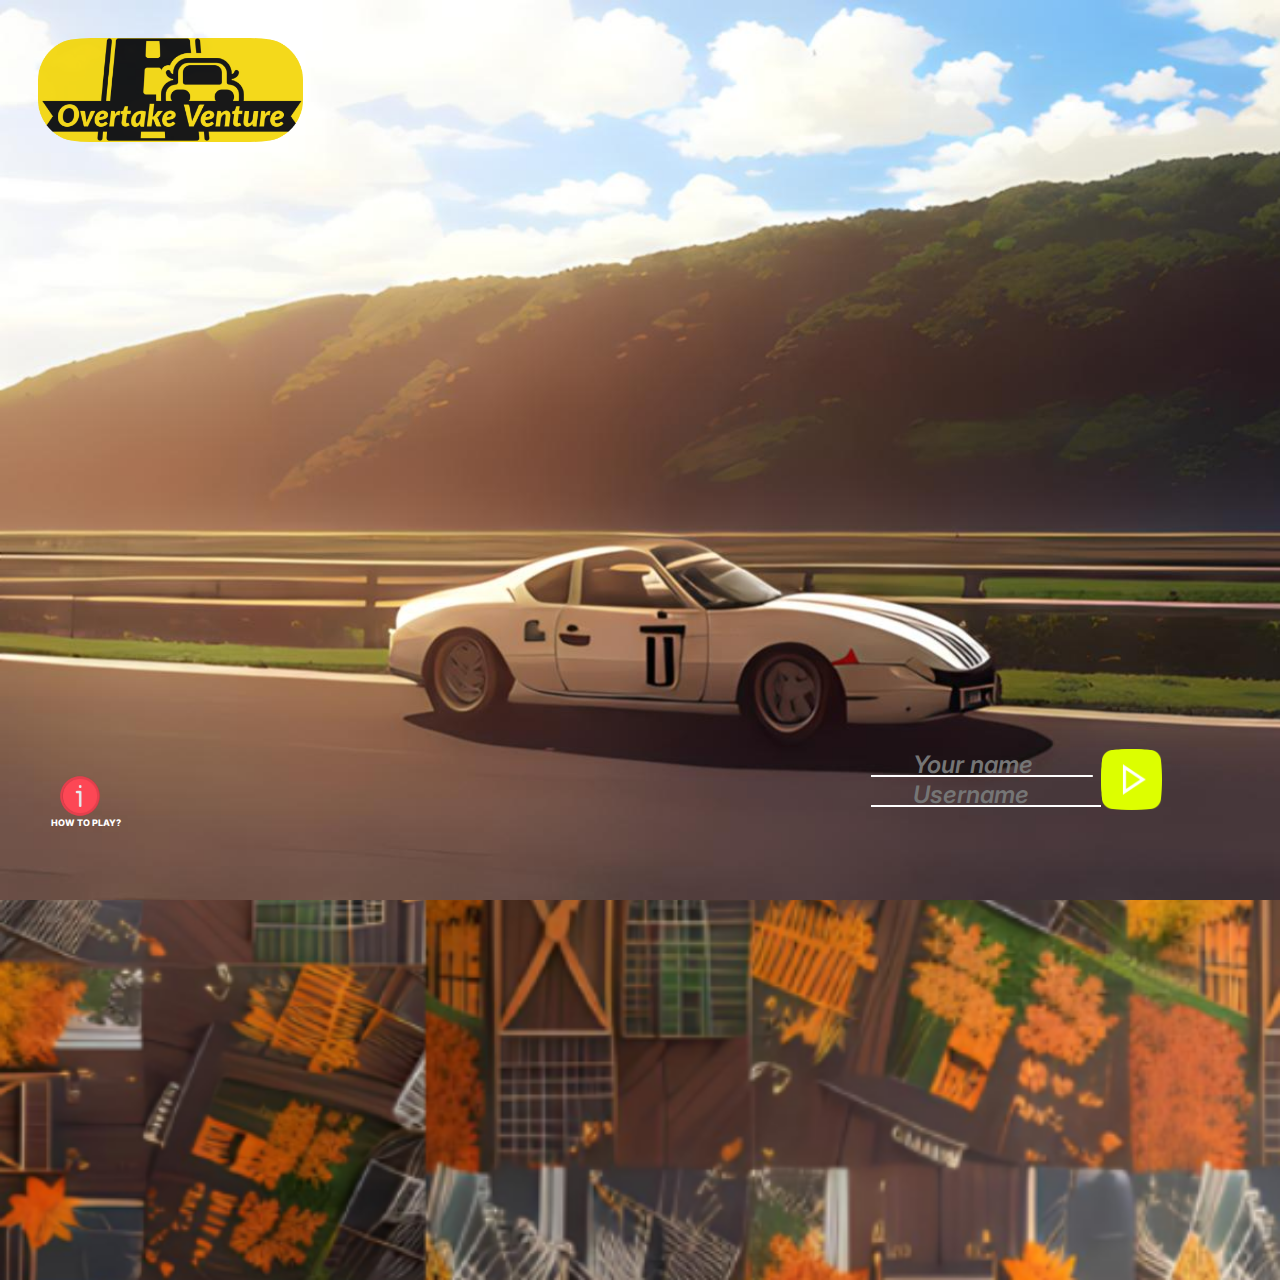
<file: index.html>
<!DOCTYPE html>
<html lang="en">
  <head>
    <meta charset="UTF-8" />
    <meta name="viewport" content="width=device-width, initial-scale=1.0" />
    <title>Overtake Venture</title>
    <link rel="stylesheet" href="style.css" />
  </head>
  <body>
    <div class="container">
      <img src="assets/gamelogo.png" alt="gamelogo" id="biglogo" />
      <div class="info">
        <input
          type="image"
          src="assets/info.png"
          alt="Submit"
          id="infobutton"
          onclick="openpopup()"
        />
        <label for="infobutton">HOW TO PLAY?</label>
      </div>

      <form action="#" method="post">
        <div id="names">
          <input
            type="text"
            id="name"
            name="name"
            placeholder="       Your name          "
            required
          />
          <br />
          <input
            type="text"
            id="username"
            name="username"
            placeholder="       Username             "
            required
          />
          <br />
        </div>
        <input
          type="image"
          src="assets/play.png"
          alt="Submit"
          id="yellowbutton"
        />
      </form>
    </div>
    <!-- -----------------------------------popup------------------------------------------- -->
    <div class="popup" id="popup">
      <div class="leftarrow" id="leftarrow">
        <img src="assets/left-arrow.png" alt="" onclick="closepopup()" />
      </div>
      <div class="bigb">
        <div class="box1" id="box1">
          <h1>Instructions</h1>
          <h2>
            Move the car without touching any other cars or going off the road
            to maximize your score. Use the ↑ Up Arrow and ↓ Down Arrow keys to
            move the car forward and backward, and the ← Left Arrow and → Right
            Arrow keys to maneuver the car from side to side.
          </h2>
        </div>
        <div class="box2" id="box2">
          <h1>credits</h1>
          <h2>
            This game created by shahabas aman inspired by asphalt 1 game. the
            game is created for study purposes only.
          </h2>
        </div>
      </div>
    </div>
    <script>
      var popup = document.getElementById("popup");
      var box1 = document.getElementById("box1");
      var box2 = document.getElementById("box2");
      var leftarrow = document.getElementById("leftarrow");
      function openpopup() {
        popup.classList.add("openpopup");
        box1.classList.add("openbox1");
        box2.classList.add("openbox2");
        leftarrow.classList.add("openleftarrow");
      }
      function closepopup() {
        popup.classList.remove("openpopup");
        box1.classList.remove("openbox1");
        box2.classList.remove("openbox2");
        leftarrow.classList.remove("openleftarrow");
      }
    </script>
  </body>
</html>
</file>
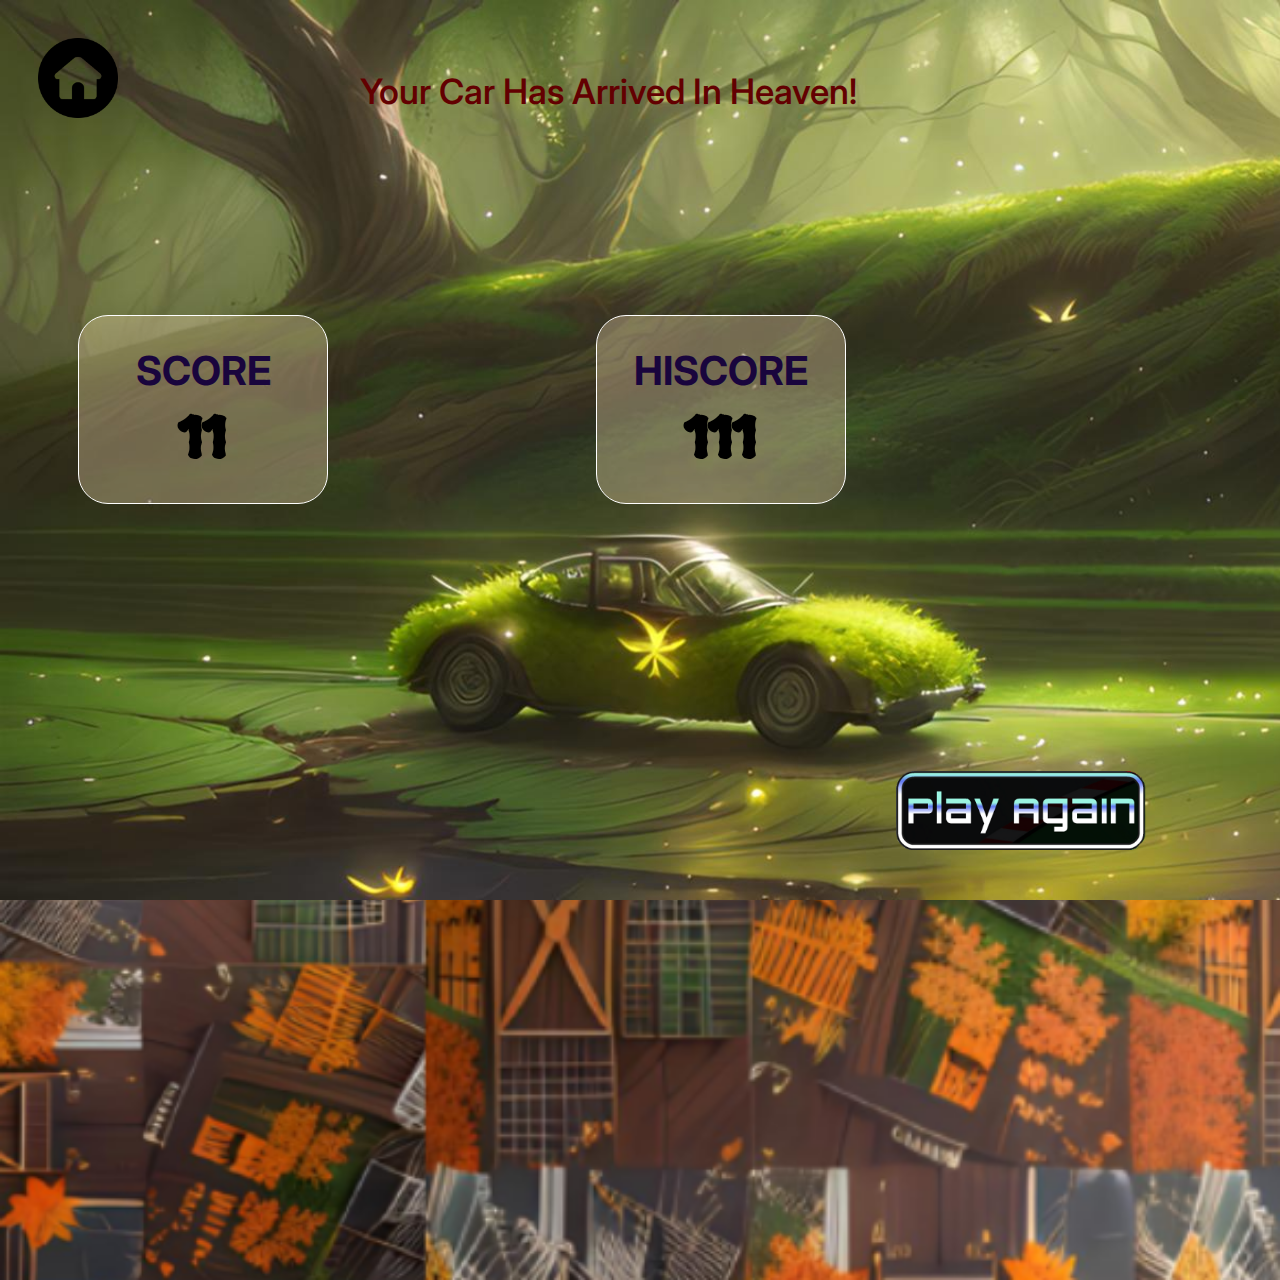
<file: gameover.html>
<!DOCTYPE html>
<html lang="en">
<head>
    <meta charset="UTF-8">
    <meta name="viewport" content="width=, initial-scale=1.0">
    <title>Document</title>
    <link rel="stylesheet" href="style.css">
</head>
<body>
    <div class="container3">
    <a href="index.html"><img src="assets/home.png" alt="" id="home"></a>
    <p id="Havean">Your Car Has Arrived In Heaven!</p>
    <div class="whole">
    <div class="score"> <h2>SCORE</h2><h1>11</h1></div>
    <div class="hiscore"> <h2>HISCORE</h2><h1>111</h1> </div>
    </div>
    <a href="gameplay.html"><img src="assets/playagain.png" alt="" id="playagain"></a>
    </div>
</body>
</html>
</file>
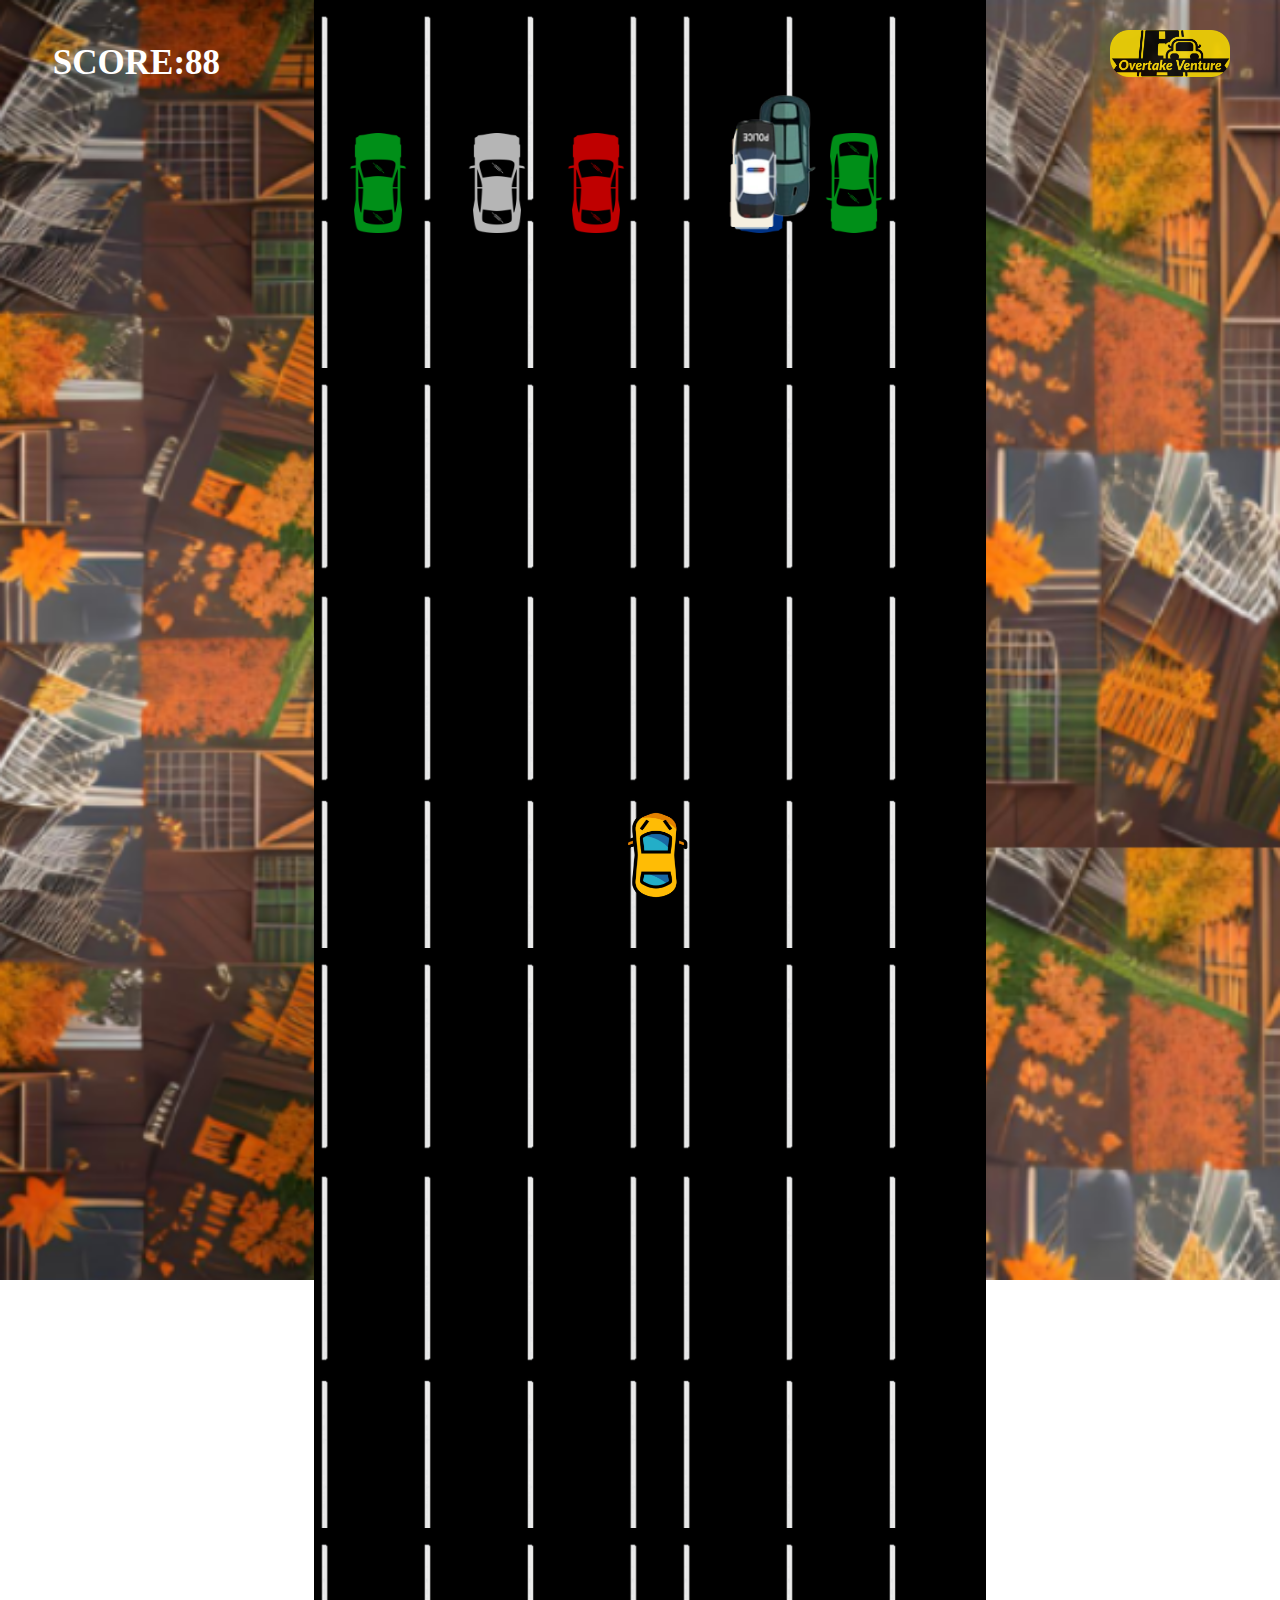
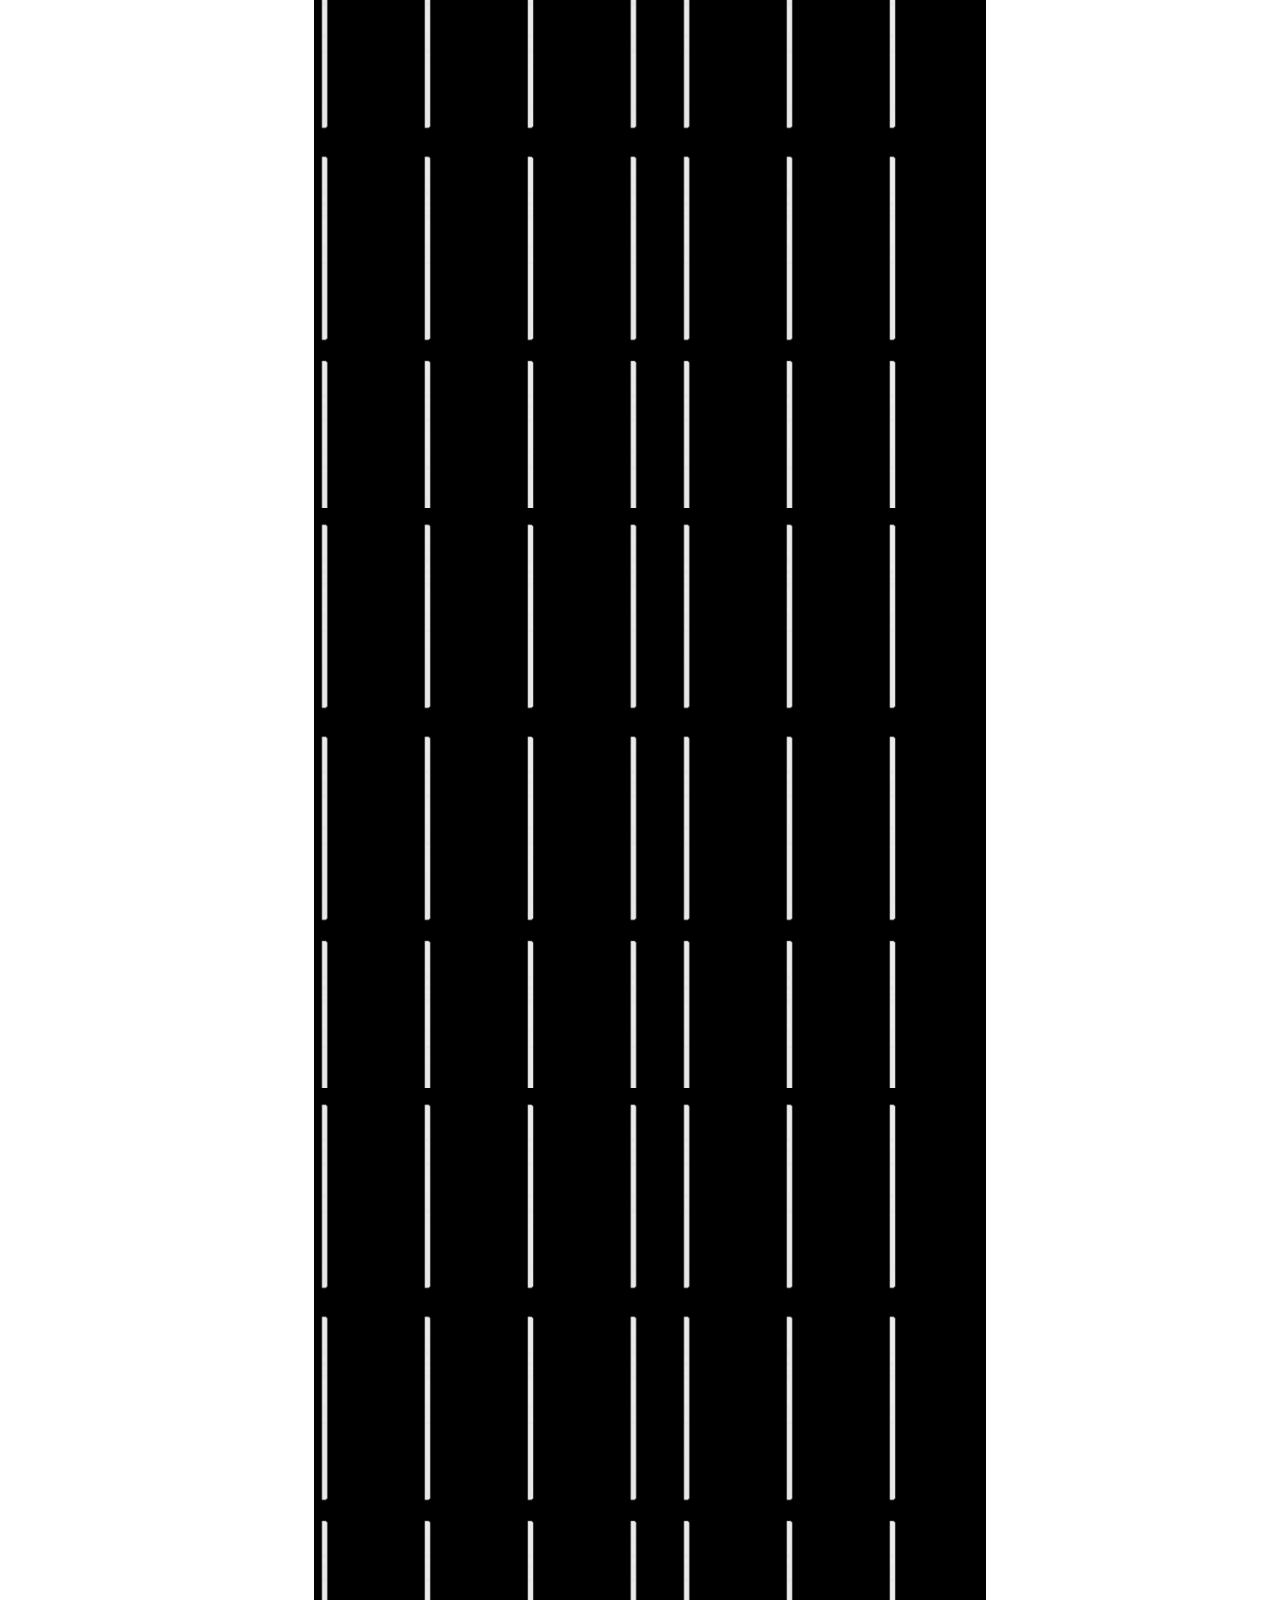
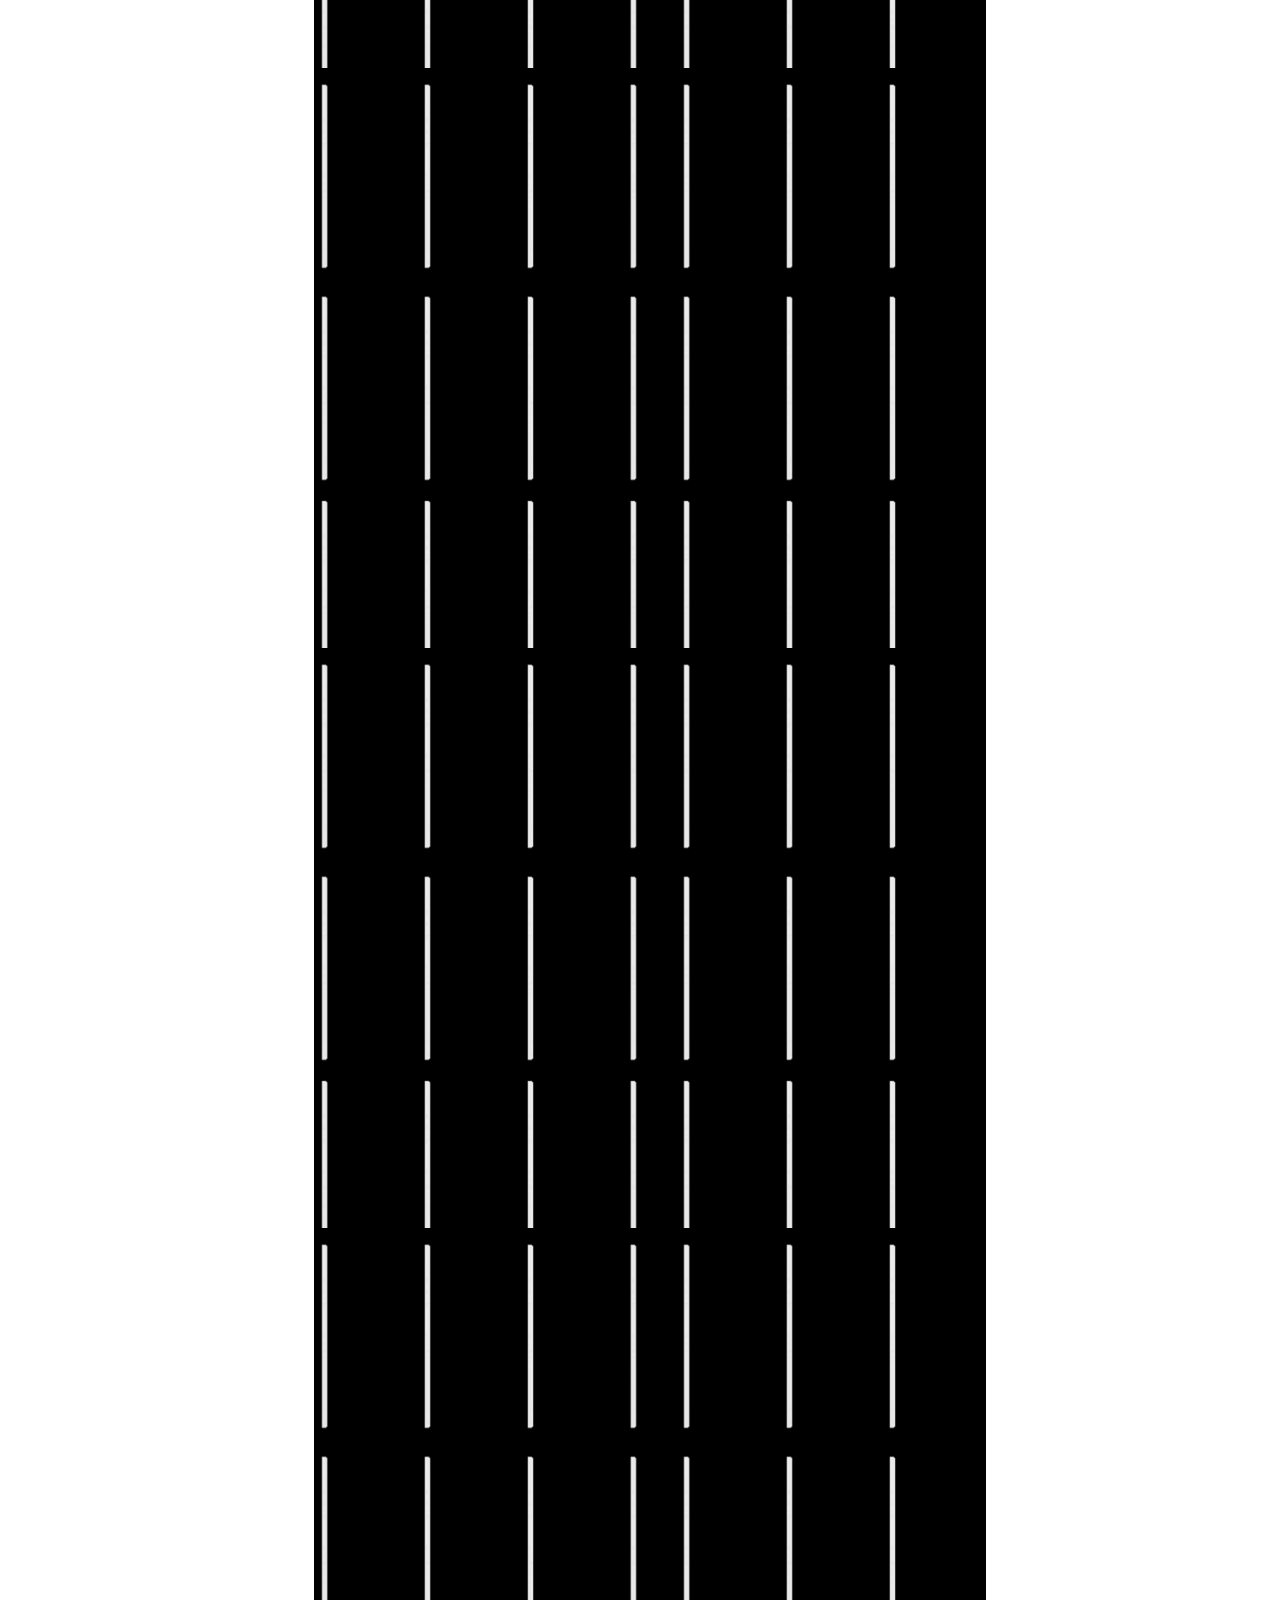
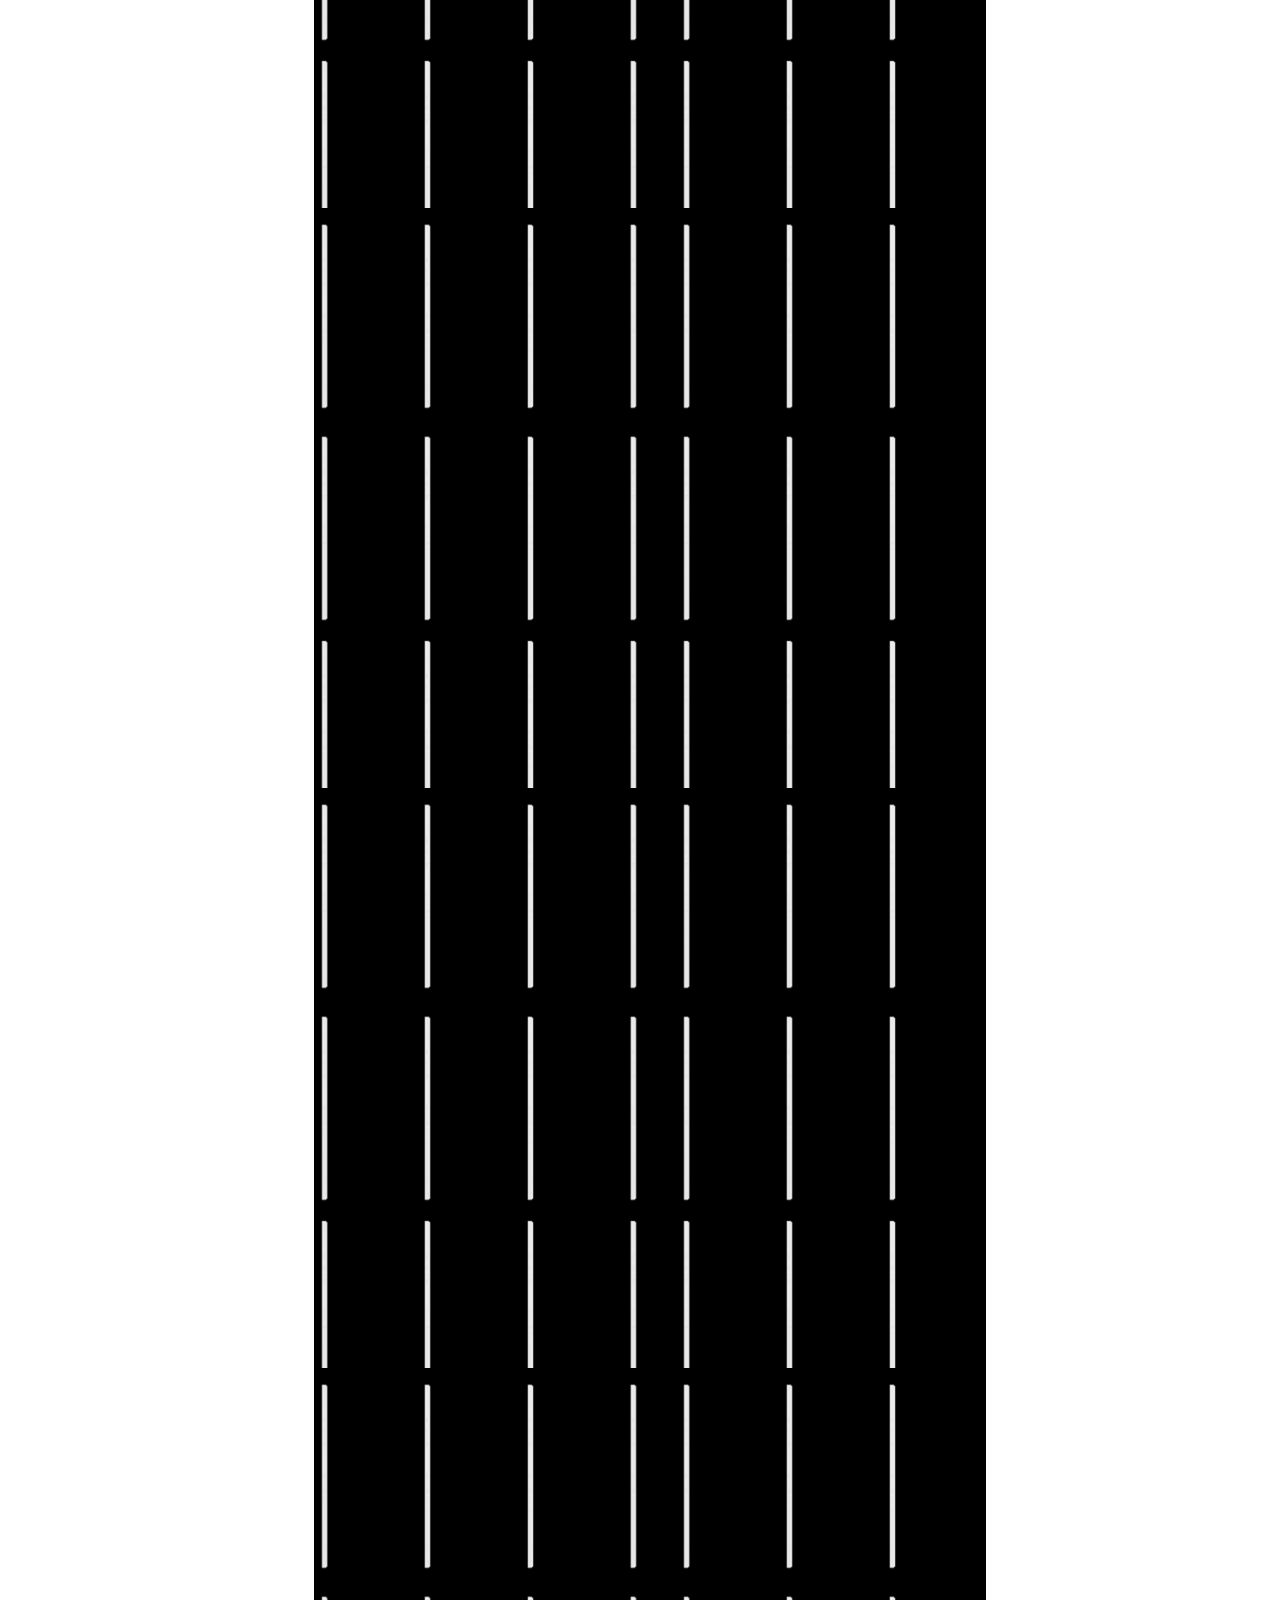
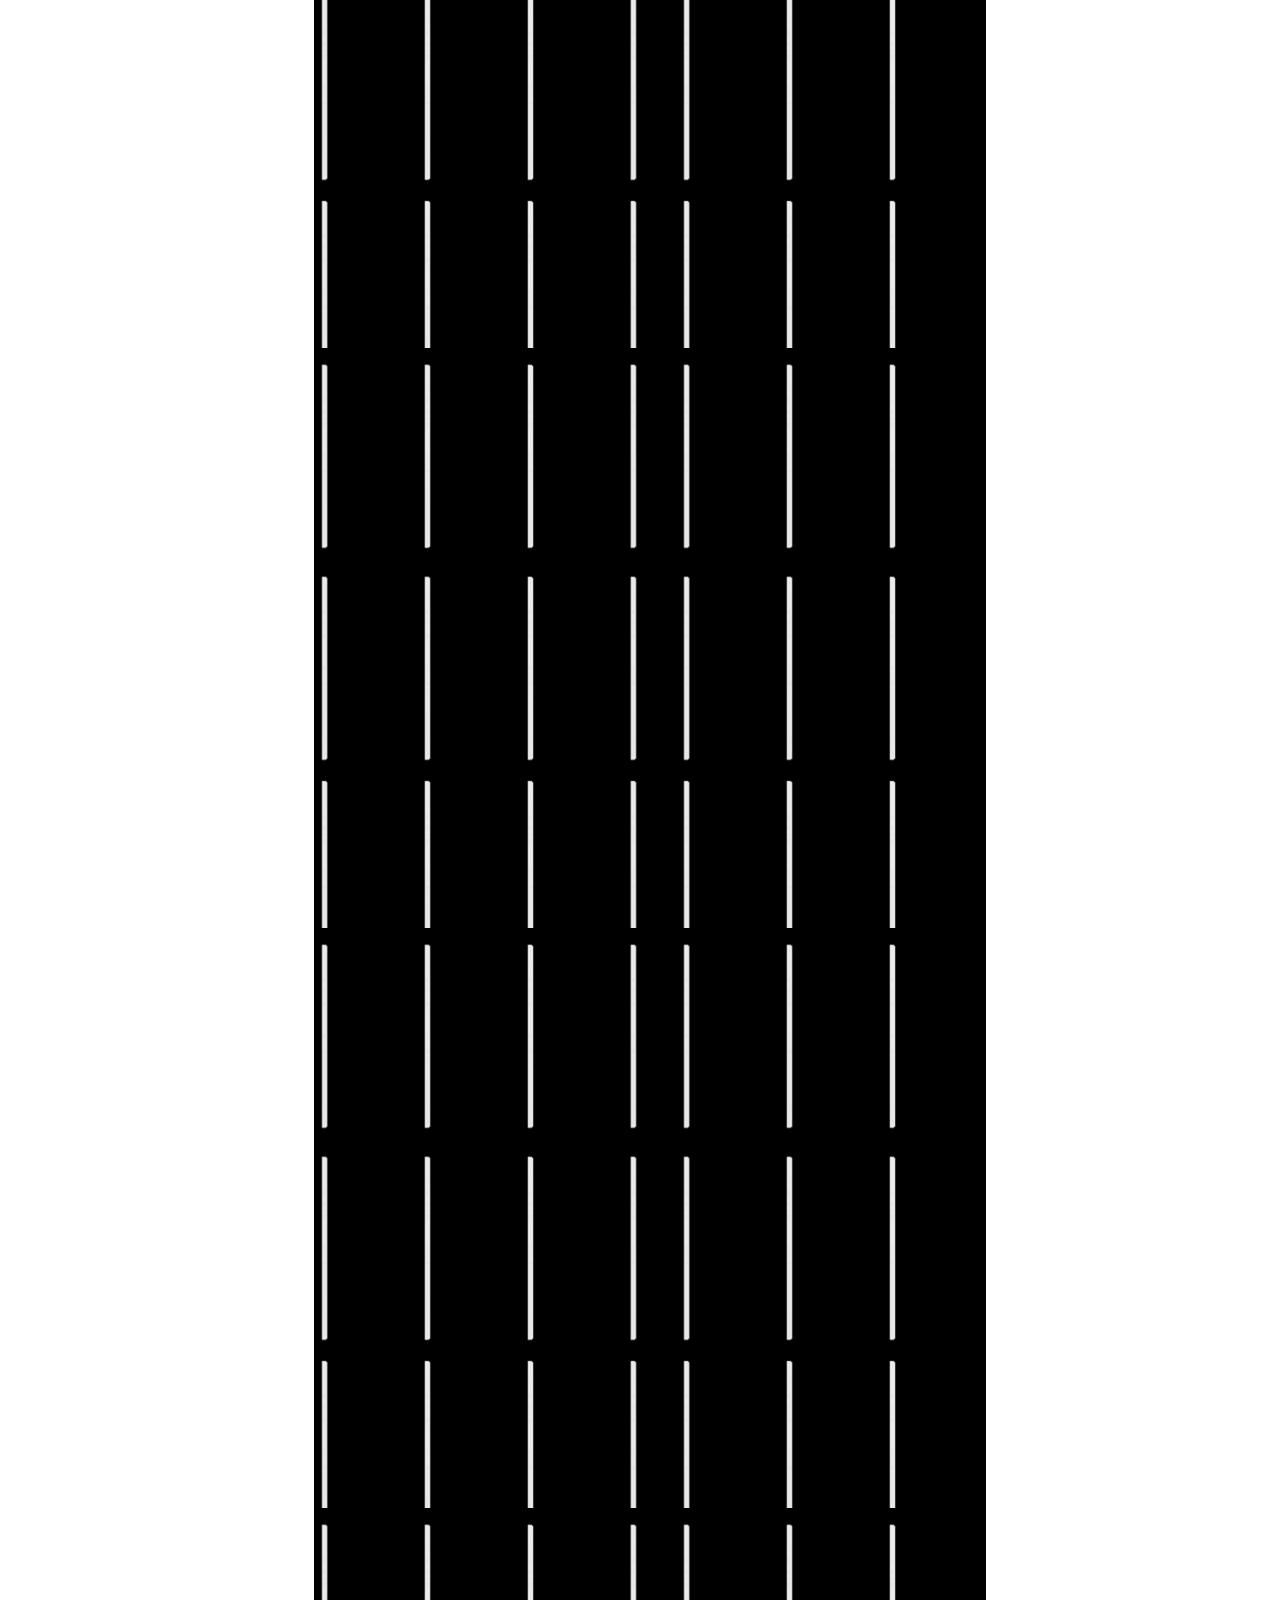
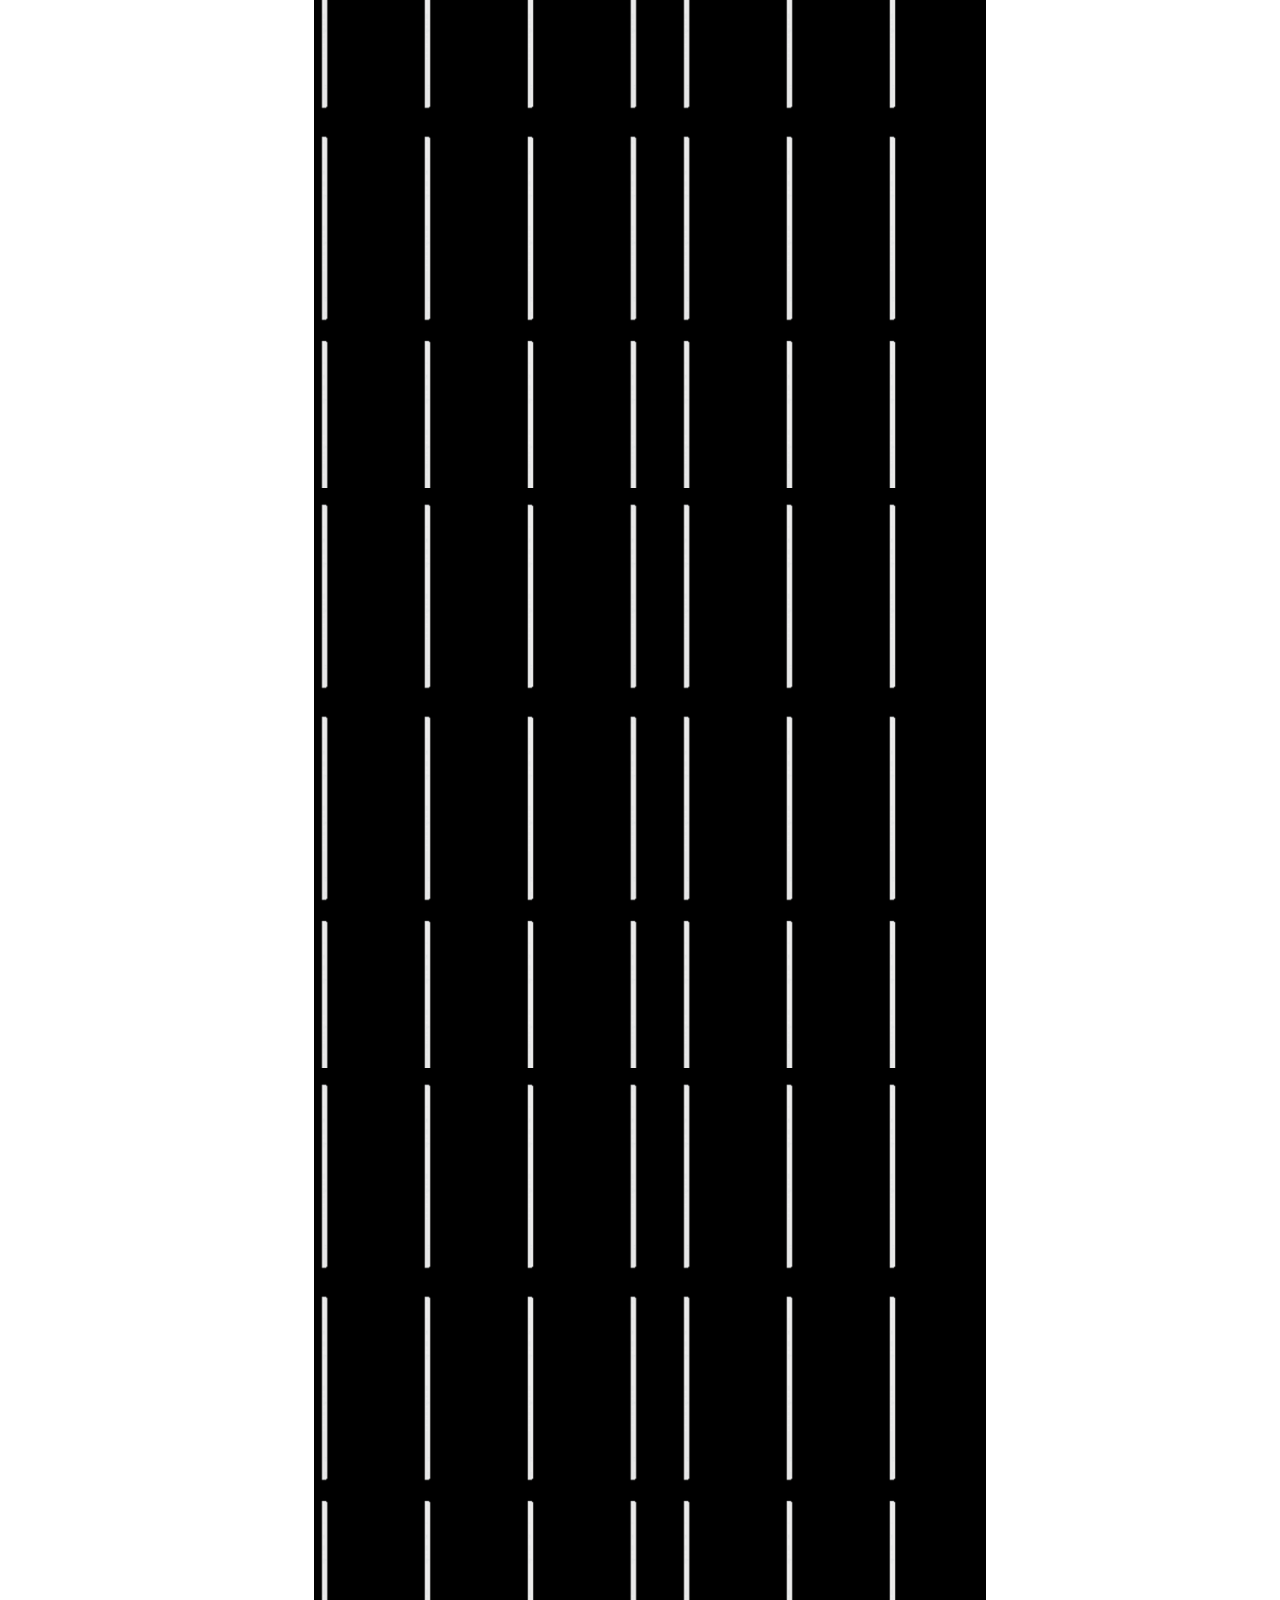
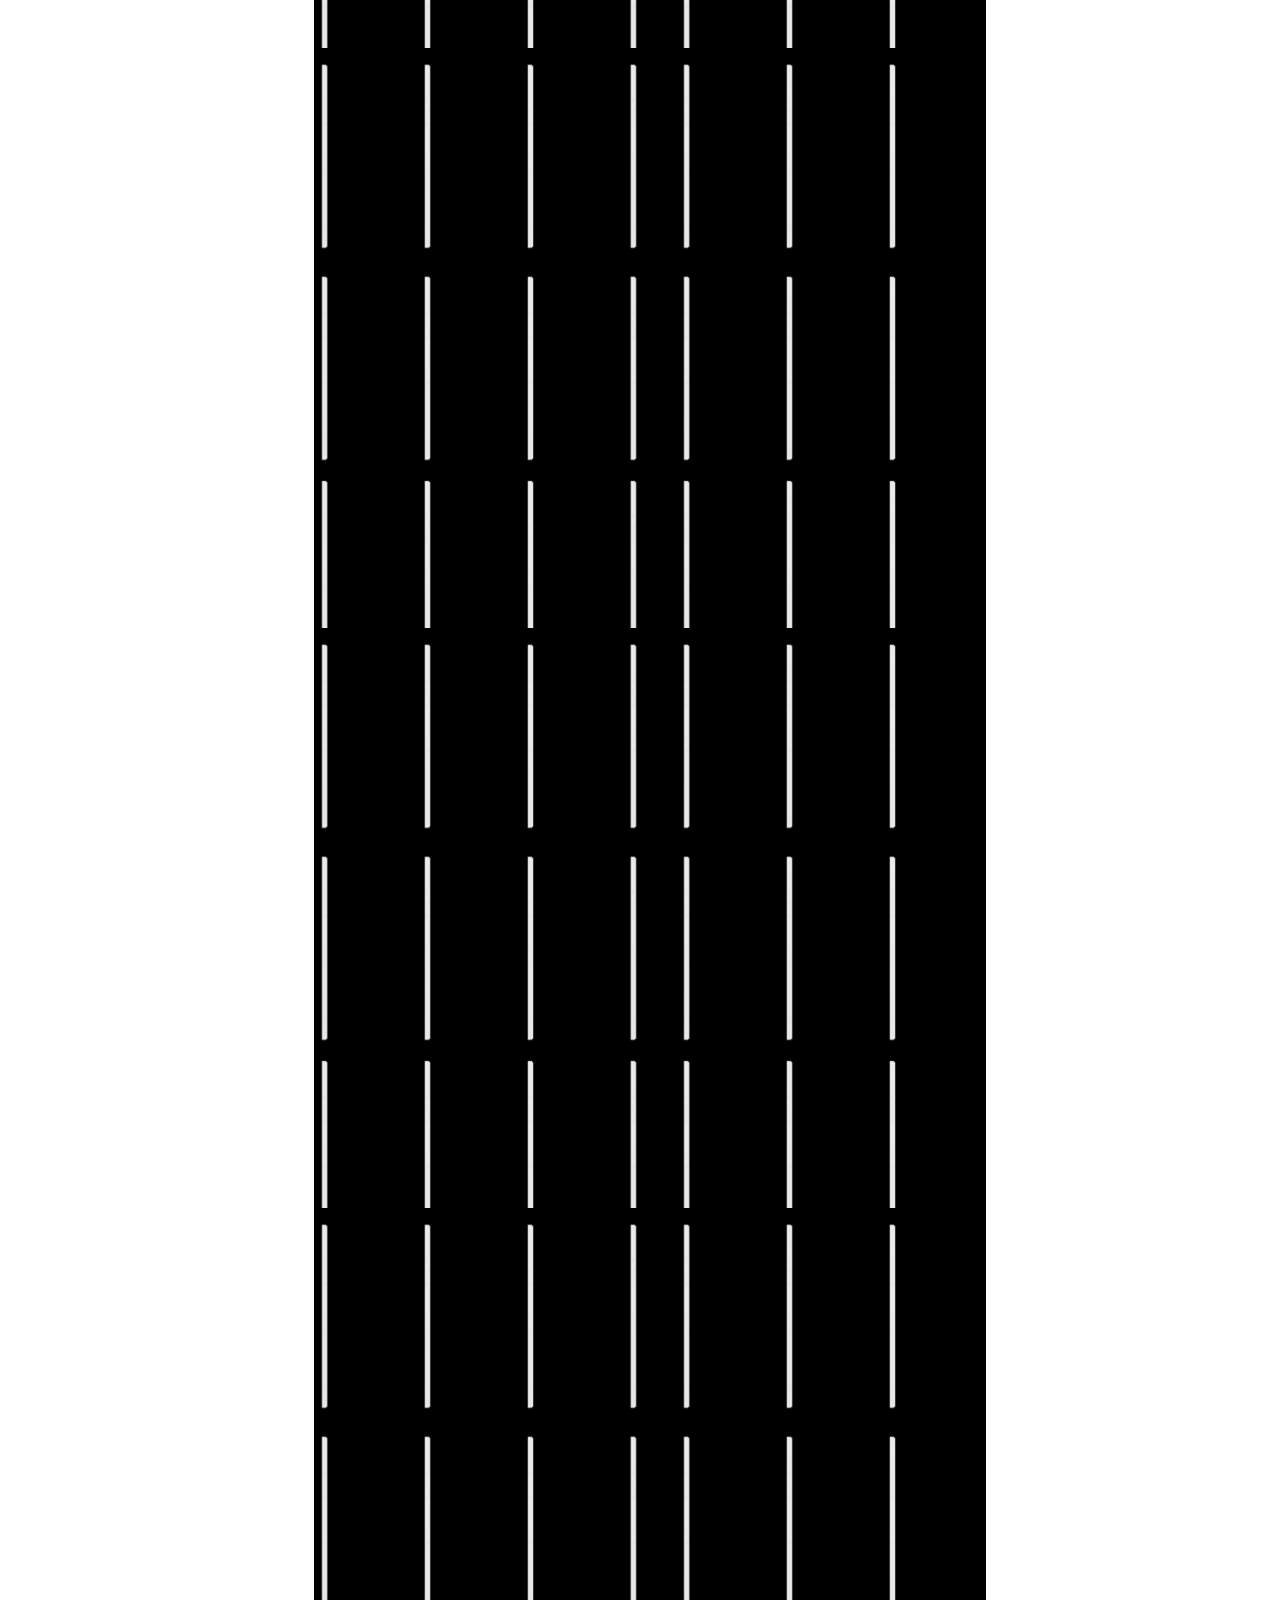
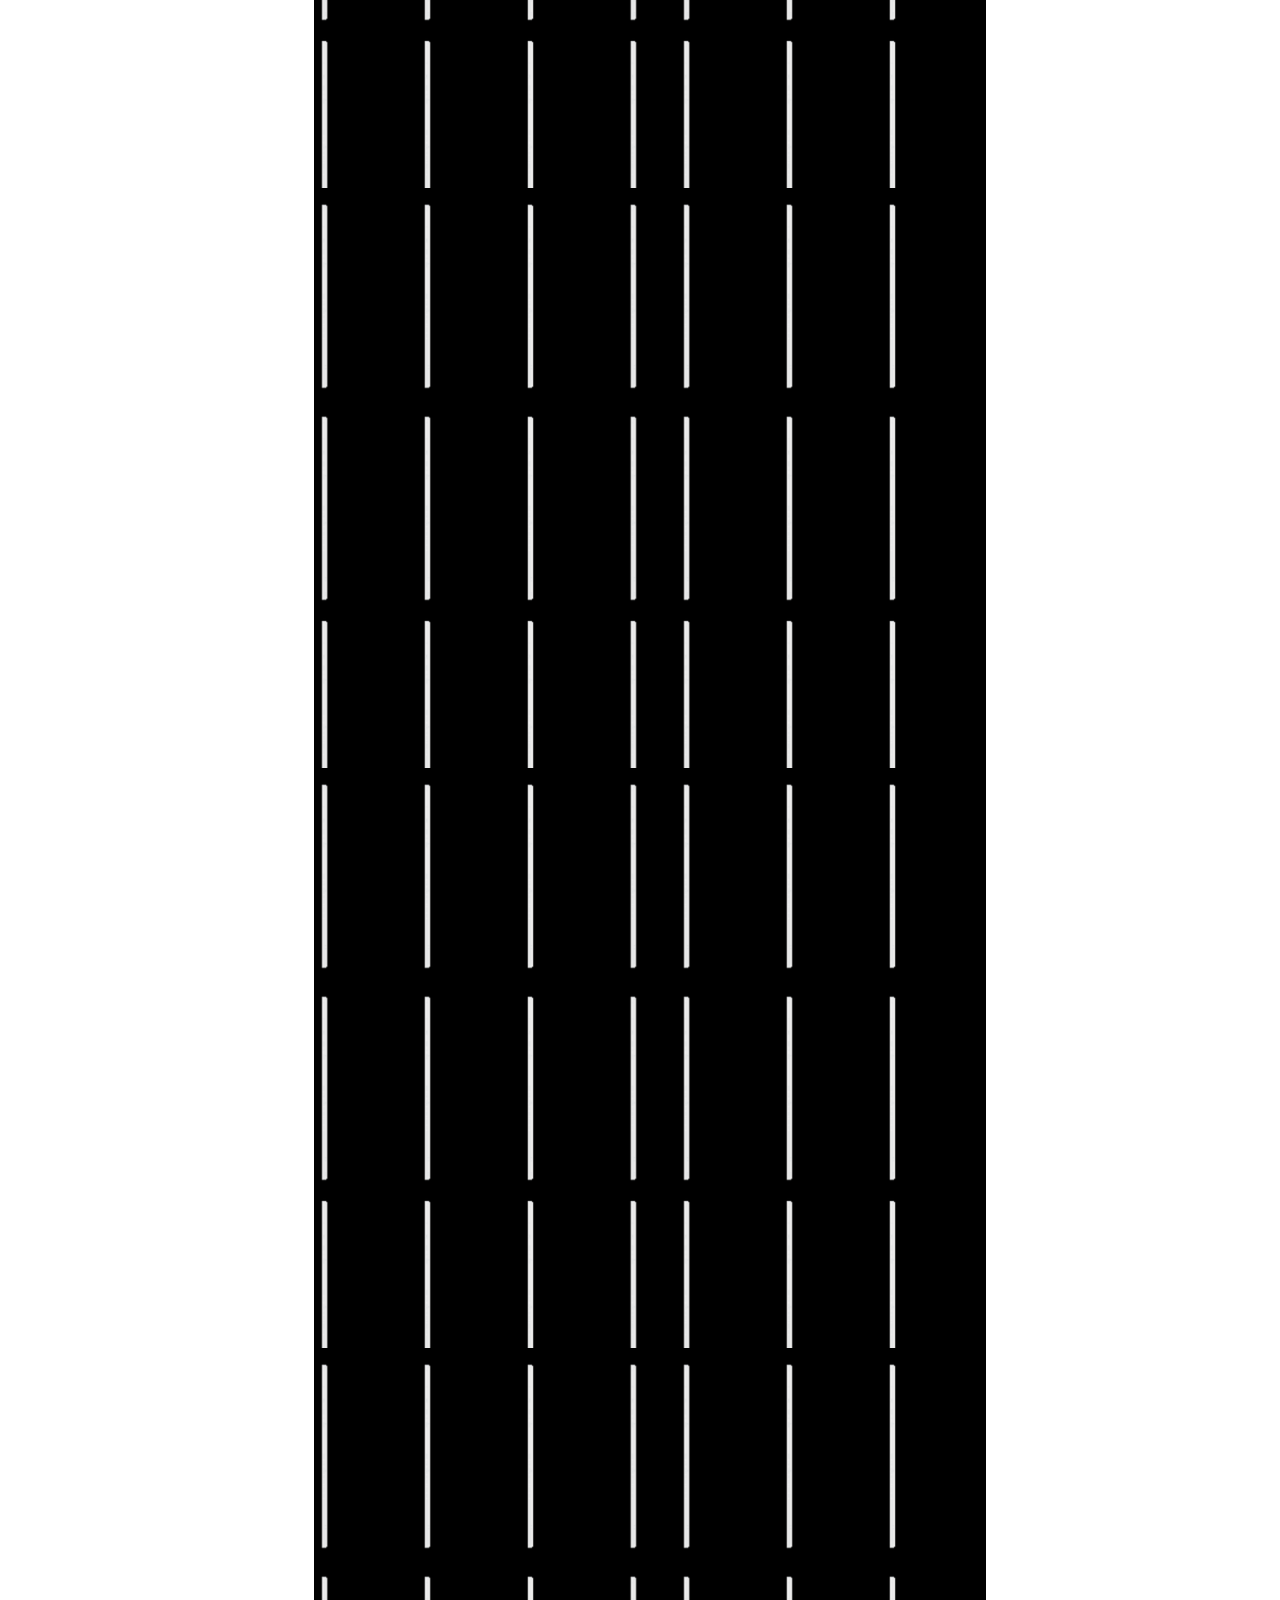
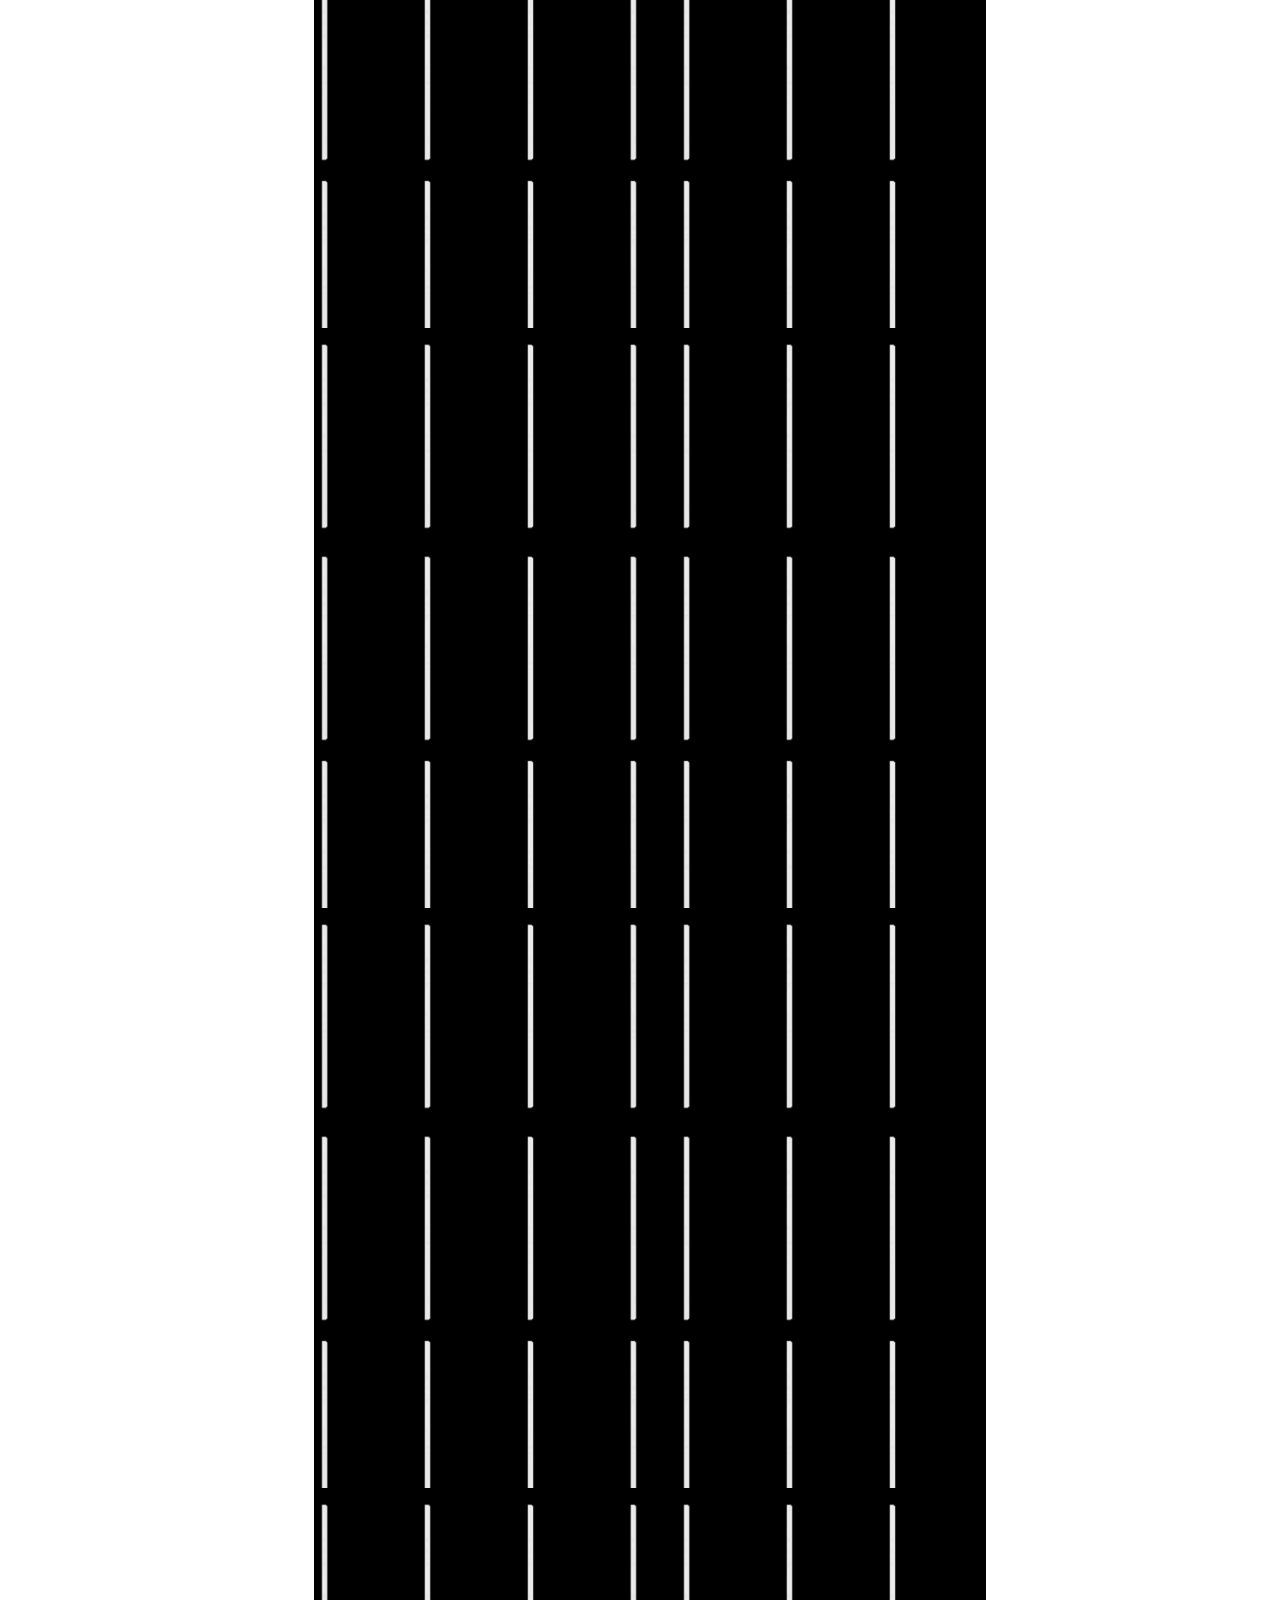
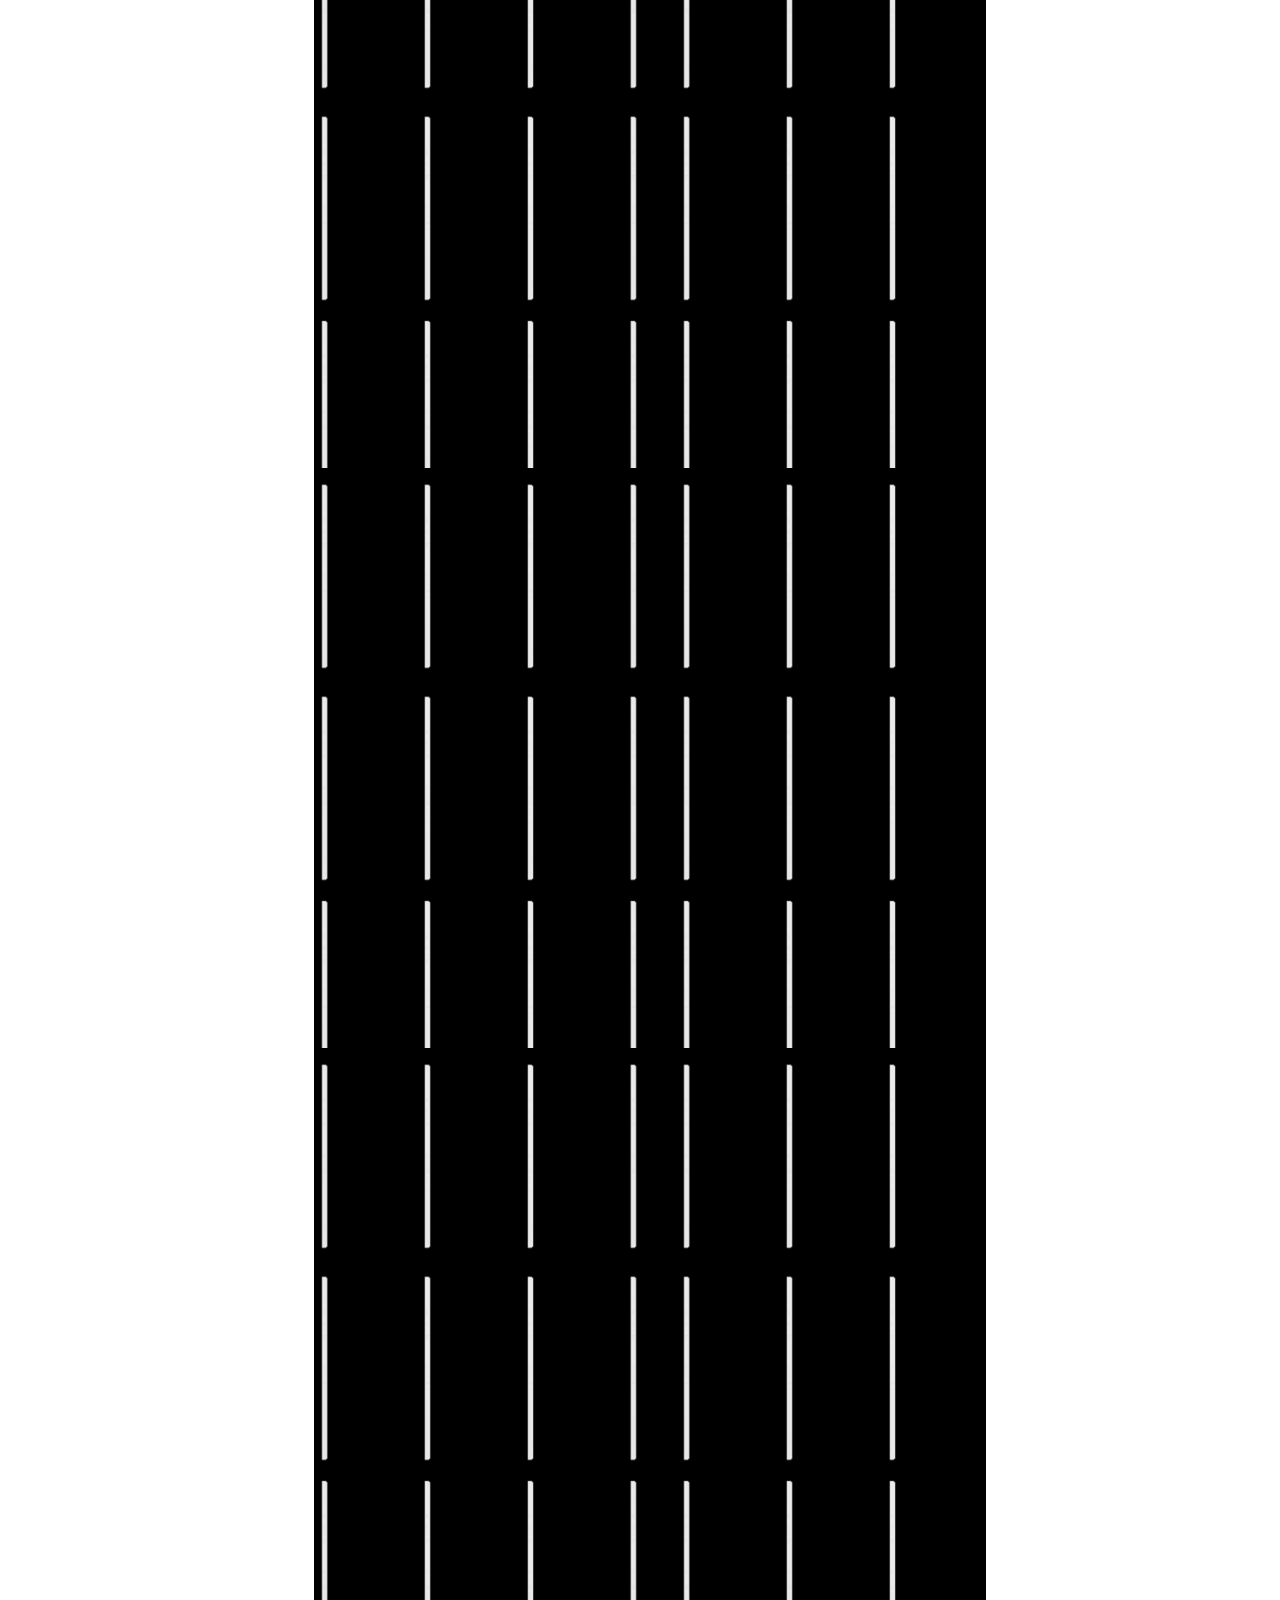
<file: gameplay.html>
<!DOCTYPE html>
<html lang="en">
<head>
    <meta charset="UTF-8">
    <meta name="viewport" content="width=device-width, initial-scale=1.0">
    <title>Overtake</title>
    <link rel="stylesheet" href="style.css">
</head>
<body>
    <div class="container2">
        <div class="head">
            <p>SCORE:88</p> 
            <img src="assets/gamelogo.png" class="logo" alt="">
        </div>
    <div class="group">
     <div class="insideroad">
        <img src="assets/road4.png" alt="">
    </div>
    <div>
        <img src="assets/usercar.png" alt="" class="usercar">
        <img src="assets/car1.png" alt=""  id="car1" >
        <img src="assets/car2.png" alt=""  id="car2">
        <img src="assets/car3.png" alt=""  id="car3">
        <img src="assets/car4.png" alt=""  id="car4">
        <img src="assets/car1.png" alt=""  id="car5" >
        <img src="assets/VIP.png" alt="" id="car6">
        <img src="assets/medical.png" alt="" id="medical">  
        <img src="assets/police.png" alt="" id="police">
       </div>
    </div>
    </div>
</body>
</html>
</file>
<file: style.css>
@import url('https://fonts.googleapis.com/css2?family=Inter:wght@300&display=swap');
@import url('https://fonts.googleapis.com/css2?family=Hanalei+Fill&family=Inter:wght@300&display=swap');

* {
    margin: 0;
    padding: 0;
    box-sizing: border-box;
}

/* ----------HOME-PAGE---------- */
body {
    background-image: url(assets/gamebg.png);
    overflow: hidden;
    background-size: cover;
    background-repeat: no-repeat;
    height: 100vw;
}

.container {
    background: url(assets/indexbg.jpg);
    background-size: cover;
    height: 100vh;
    width: 100vw;
    color: white;
    padding: 3%;
    background-color: white;
}

#biglogo {
    width: 22%;
    border-radius: 20%;
    opacity: 0.9;
}

.info {
    position: absolute;
    display: grid;
    left: 4%;
    bottom: 8%;
}

label {
    font-size: xx-small;
    font-family: 'Inter';
    font-weight: 800;
}

#infobutton {
    width: 50px;
    padding-left: 8px;
}

#yellowbutton {
    width: 17%;
}

form {
    display: flex;
    position: absolute;
    bottom: 10%;
    right: 4%;
}

#username,
#name {
    color: rgb(255, 255, 255);
    width: 230px;
    height: 30px;
    border: none;
    outline: none;
    font-family: 'Inter';
    font-style: italic;
    font-weight: 600;
    font-size: x-large;
    text-decoration: underline;
    background-color: transparent;
}
/* ------------home-responsive-------------------------- */
@media only screen and (max-width: 500px){
    .container{
        height: 100vh;
        box-sizing: border-box;
        background-image: url(assets/1699274240539.jpg);
    }
    body{
        background-image: none;
        background-color: #630001;
        width: auto;
        height: auto;
    }
    form{
        position: absolute;
        transform: translate(0%, 0%)scale(0.7);
        bottom: 40px;
        right:-90px;
    }
    form input,#infobutton{
        transform: translate(0%, 0%)scale(0.8);
    }
    label{
        transform: translate(0%, 0%)scale(0.87);
    }
    #biglogo{
        transform: translate(0%, 0%)scale(1.6);
        position: absolute;
        top: 40px;
        right: 50px;
    }
    
}

/* --------------popup------------------ */
.popup {
    display: flex;
    position: absolute;
    height: 100vh;
    width: 100vw;
    background-color: rgba(240, 248, 255, 0.603);
    top: 0;
    visibility: hidden;
}

.bigb {
    position: absolute;
    display: flex;
    justify-content: space-around;
    align-items: center;
    padding-left: 180px;
    width: 85%;
    height: 90%;
    top: 40px;
}

.box1,
.box2 {
    text-align: center;
    width: 500px;
    height: 70vh;
    background-color: rgb(255, 255, 255);
    margin: 50px 50px;
    border-radius: 30px;
    padding: 20px;
    transform: translate(0%, 0%)scale(0.1);
    transition: transform 0.4s, top 0.4s;
}

.leftarrow {
    position: absolute;
    bottom: 40px;
    left: 50px;
    transform: translate(0%, 0%)scale(0.1);
    transition: transform 0.4s, top 0.4s;
    z-index: 10;
}

.popup h1 {
    font-size: xx-large;
}

.popup h2 {
    font-size: larger;
    margin-top: 90px;
}

.leftarrow img {
    width: 70px;
    border: solid black 5px;
    border-radius: 20px;
    background-color: black;
    cursor: pointer;
}

.openpopup {
    visibility: visible;
}

.openbox1,
.openbox2 {
    transform: translate(0%, 0%)scale(1);
}

.openleftarrow {
    transform: translate(0%, 0%)scale(1);
    bottom: 90px;
    left: 100px;
}
/* --------popup-responsive--------------- */
@media only screen and (max-width: 500px){
    .bigb{
        transform:scale(.6);
        width: 60vw;
    }
    .bigb h2{
        font-size: large;
        margin-top: 0px;
    }
    .box1,.box2{
        height: auto;
    }
    .leftarrow{
        position: absolute;
        top: 0px;
        left: 10px;
        transform:scale(.7);
    }
}
/* ----------gameplay-------------- */
.container2 {
    background-size: cover;
    height: 100vh;
    color: white;
    padding: 1%;
    z-index: -100;
}

.logo {
    position: absolute;
    width: 120px;
    right: 50px;
    top: 30px;
    opacity: .89;
}

p {
    font-size: 35px;
    margin: 30px 0 0 40px;
    font-weight: 550;
}

.car {
    width: 10%;
}

.usercar {
    width: 85px;
}

.insideroad {
    background-image: url(assets/road4.png);
    height: 1900vh;
    width: 52.5vw;
    position: absolute;
    top: 0;
    left: 24.5%;
    z-index: -99;
    animation: road infinite 20s linear;
}

#medical {
    width: 110px;
    transform: rotate(180deg);
    place-items: center;
    position: relative;
    left: 30px;
    z-index: 100;
    animation: medical infinite linear 1.5s;
}

#police {
    width: 65px;
    place-items: center;
    position: relative;
    left: -60px;
    z-index: 100;
    animation: police infinite linear 1.5s;
}

#car6 {
    place-items: center;
    position: relative;
    width: 80px;
    height: 150px;
    left: 160px;
    z-index: 100;
    animation: car6 infinite linear 1.5s;
    transform: rotate(180deg);
}

#car1 {
    animation: car1 infinite linear 3s;
    place-items: center;
    position: relative;
    width: 110px;
    height: 100px;
    left: 310px;
    z-index: 100;
}

#car2 {
    animation: car2 infinite linear 4s;
    place-items: center;
    position: relative;
    width: 110px;
    height: 100px;
    left: 315px;
    z-index: 100;
}

#car3 {
    animation: car3 infinite linear 5s;
    place-items: center;
    position: relative;
    width: 110px;
    height: 100px;
    left: 300px;
    z-index: 100;
}

#car4 {
    animation: car4 infinite linear 2s;
    place-items: center;
    position: relative;
    width: 110px;
    height: 100px;
    left: 350px;
    z-index: 100;
    transform: rotate(180deg);
}

#car5 {
    animation: car5 infinite linear 2.2s;
    place-items: center;
    position: relative;
    width: 110px;
    height: 100px;
    left: 330px;
    z-index: 100;
    transform: rotate(180deg);
}

@keyframes car1 {
    0% {
        top: -30vh;

    }

    100% {
        top: 100vh;
    }
}

@keyframes car2 {
    0% {
        top: -100vh;

    }

    100% {
        top: 100vh;
    }
}

@keyframes car3 {
    0% {
        top: -100vh;

    }

    100% {
        top: 100vh;
    }
}

@keyframes car4 {
    0% {
        top: -50vh;

    }

    100% {
        top: 100vh;
    }
}

@keyframes car5 {
    0% {
        top: -50vh;

    }

    100% {
        top: 150vh;
    }
}

@keyframes car6 {
    0% {
        top: -50vh;

    }

    100% {
        top: 100vh;
    }
}

@keyframes medical {
    0% {
        top: 100vh;

    }

    100% {
        top: -100vh;
    }
}

@keyframes police {
    0% {
        top: 100vh;

    }

    100% {
        top: -280vh;
    }
}

@keyframes road {
    0% {
        top: -1100vh;

    }

    100% {
        top: -200vh;
    }
}

.usercar {
    width: 70px;
    height: 90px;
    position: absolute;
    bottom: 0;
    left: 48.5%;
}
/* ----------gameplay-responsive-------------- */
@media only screen and (max-width: 700px){
    .insideroad{
        width: 100%;
        left: 0;
    }
    .logo{
        transform:scale(.8);
        position: absolute;
        right: 0px;
    }
    p{
        transform:scale(.7);
        position: absolute;
        left: -45px;
    }
}

/* --------------gameover---------- */
.container3 {
    background: url(assets/gameoverbg.jpg);
    background-size: cover;
    height: 100vh;
    color: #630001;
    padding: 3%;
    font-family: 'inter';
}

#home {
    width: 80px;
}

#Havean {
    position: absolute;
    top: 40px;
    left: 25%;
}

#playagain {
    position: absolute;
    bottom: 50px;
    width: 250px;
    left: 70%;
}

.score,
.hiscore {
    border: solid white 1px;
    width: 250px;
    display: block;
    align-items: center;
    justify-content: center;
    text-align: center;
    background-color: rgba(245, 222, 179, 0.342);
    border-radius: 30px;
    padding: 30px;
}

.whole {
    position: absolute;
    display: flex;
    justify-content: space-between;
    align-items: center;
    width: 60%;
    text-align: center;
    margin-left: 40px;
    top: 35%;
}

h2 {
    color: rgb(25, 5, 61);
    font-size: 40px;
}

h1 {
    font-family: 'hanalei fill';
    font-size: 60px;
    font-weight: bolder;
    color: black;
}
/* ---------------gameover-responsive------------------------- */
@media only screen and (max-width: 700px){
    .whole{
        position: absolute;
        transform:scale(.5);
        border: #630001 solid 1px;
        width: 600px;
        margin-left: -100px;
    }
    .container3 p{
        font-weight: 900;
        margin-right: 20px;
        font-size: x-large;
    }
    #home{
        transform:scale(.7);
    }
    #playagain{
        transform:scale(.7);
        position: absolute;
        bottom: 30px;
        left: 20px;
    }
}
@media only screen and (max-width: 300px){
    .whole{
        transform:scale(.4);
        left:-50px;
    }
}
</file>
